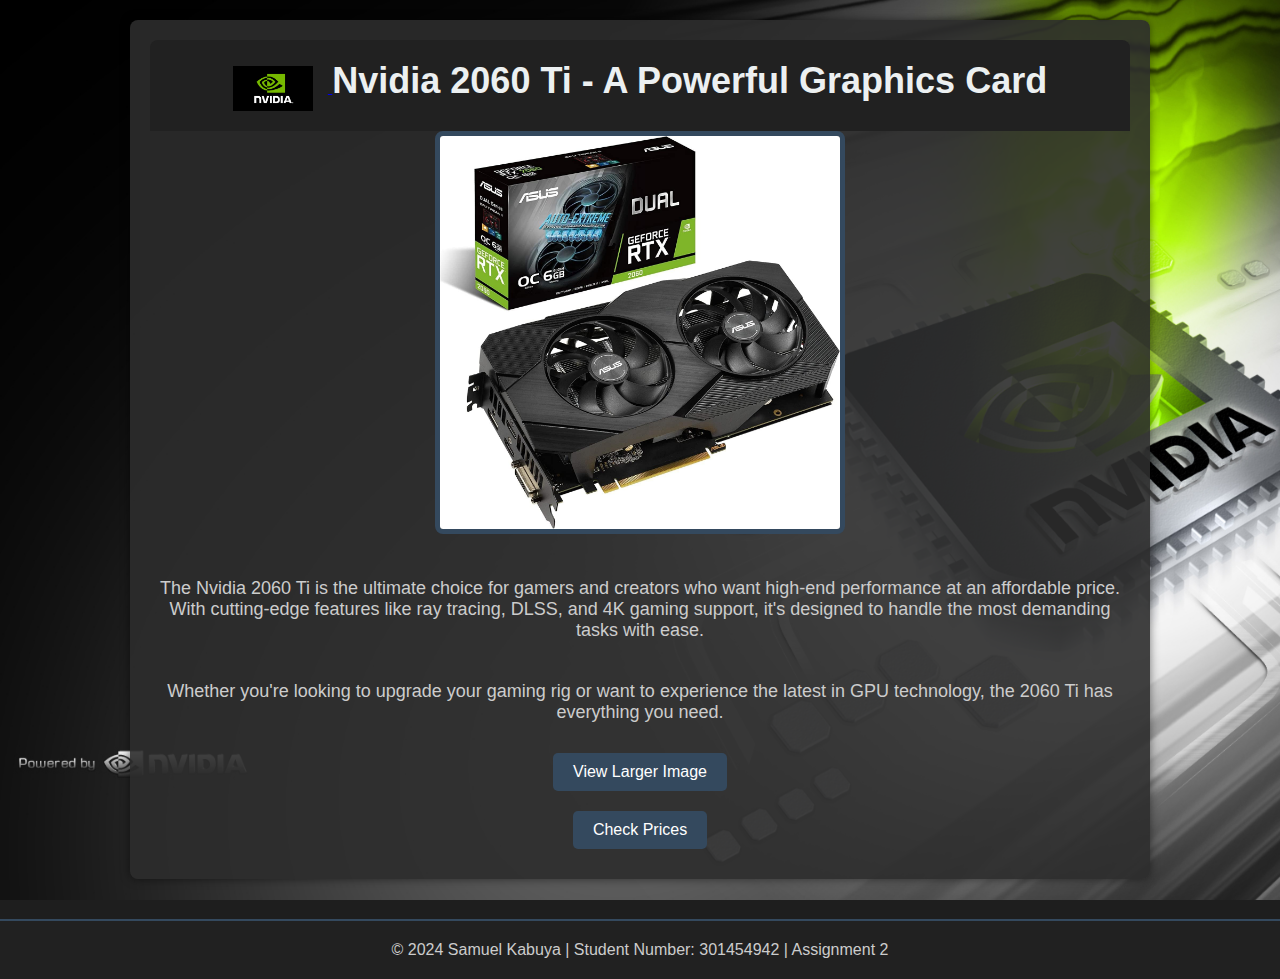
<file: index.html>
<!DOCTYPE html>
<html lang="en">
<head>
    <meta charset="UTF-8">
    <meta name="viewport" content="width=device-width, initial-scale=1.0">
    <title>Home - Nvidia 2060 Ti</title>
    <link rel="stylesheet" href="styles.css">
</head>
<body>
    <div class="container">
        <header class="banner">
            <a href="https://www.nvidia.com/en-us/geforce/20series/" target="_blank">
                <img src="nvidia-logo.png" alt="Nvidia Logo">
            </a>
            <h1>Nvidia 2060 Ti - A Powerful Graphics Card</h1>
        </header>

        <section class="overview">
            <div class="image-center">
                <img src="nvidia-2060-ti.png" alt="Nvidia 2060 Ti Graphics Card">
            </div>
            <p>
                The Nvidia 2060 Ti is the ultimate choice for gamers and creators who want high-end performance at an affordable price.
                With cutting-edge features like ray tracing, DLSS, and 4K gaming support, it's designed to handle the most demanding tasks with ease.
            </p>
            <p>
                Whether you're looking to upgrade your gaming rig or want to experience the latest in GPU technology, the 2060 Ti has everything you need.
            </p>
            <a href="details.html" class="btn">View Larger Image</a>
            <a href="pricing.html" class="btn">Check Prices</a>
        </section>
    </div>
    
    <!-- Footer Section -->
    <footer>
        <p>© 2024 Samuel Kabuya | Student Number: 301454942 | Assignment 2</p>
    </footer>
</body>
</html>
</file>
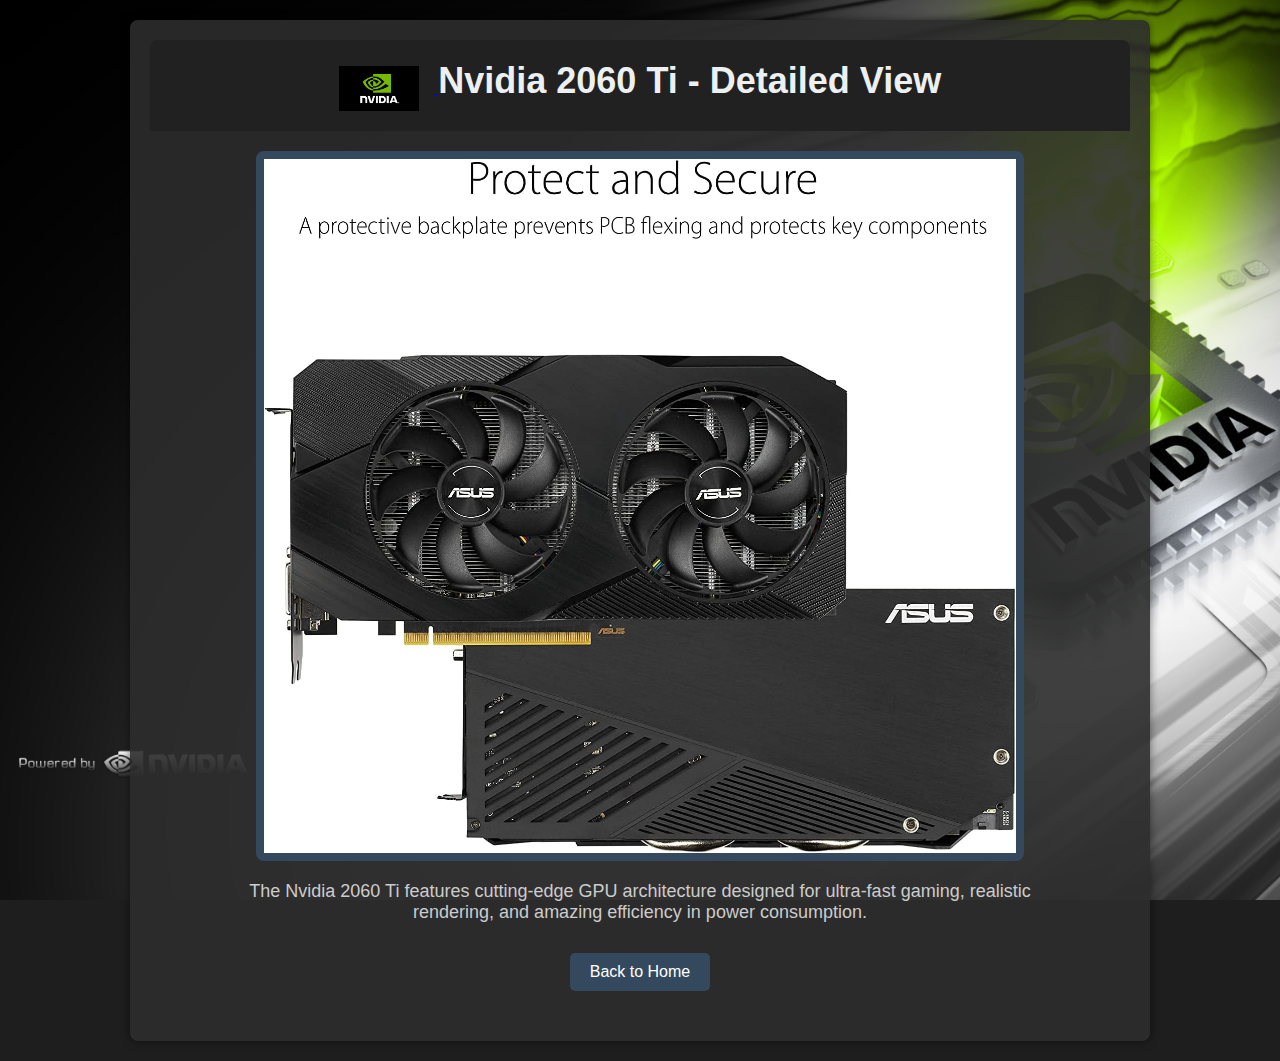
<file: details.html>
<!DOCTYPE html>
<html lang="en">
<head>
    <meta charset="UTF-8">
    <meta name="viewport" content="width=device-width, initial-scale=1.0">
    <title>Details - Nvidia 2060 Ti</title>
    <link rel="stylesheet" href="styles.css">
</head>
<body>
    <div class="container">
        <header class="banner">
            <a href="https://www.nvidia.com/en-us/geforce/20series/" target="_blank">
                <img src="nvidia-logo.png" alt="Nvidia Logo">
            </a>
            <h1>Nvidia 2060 Ti - Detailed View</h1>
        </header>

        <section class="details">
            <div class="image-center">
                <img src="nvidia-2060-ti-large.png" alt="Nvidia 2060 Ti Large Image">
            </div>
            <p>
                The Nvidia 2060 Ti features cutting-edge GPU architecture designed for ultra-fast gaming, realistic rendering, and amazing efficiency in power consumption.
            </p>
            <a href="index.html" class="btn">Back to Home</a>
        </section>
    </div>
</body>
</html>
</file>
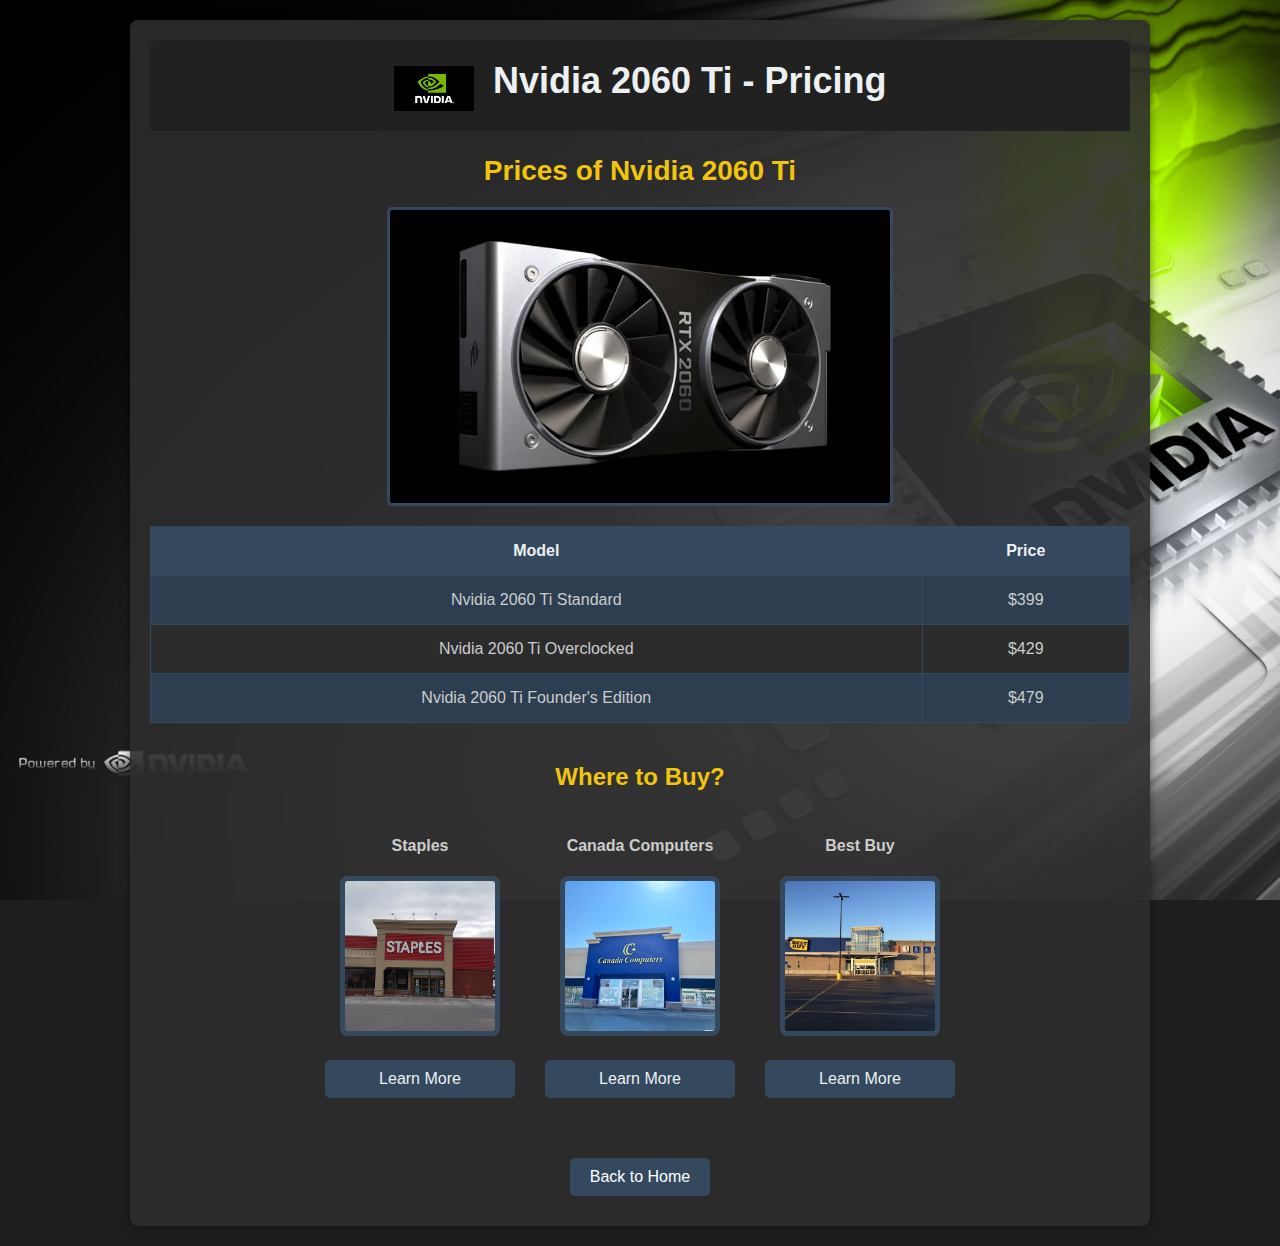
<file: pricing.html>
<!DOCTYPE html>
<html lang="en">
<head>
    <meta charset="UTF-8">
    <meta name="viewport" content="width=device-width, initial-scale=1.0">
    <title>Pricing - Nvidia 2060 Ti</title>
    <link rel="stylesheet" href="styles.css">
</head>
<body>
    <div class="container">
        <div class="banner">
            <img src="nvidia-logo.png" alt="Nvidia Logo">
            <h1>Nvidia 2060 Ti - Pricing</h1>
        </div>

        <h2>Prices of Nvidia 2060 Ti</h2>

        <img class="pricing-img" src="Image-for-prices.png" alt="Pricing Image">

        <table>
            <thead>
                <tr>
                    <th>Model</th>
                    <th>Price</th>
                </tr>
            </thead>
            <tbody>
                <tr>
                    <td>Nvidia 2060 Ti Standard</td>
                    <td>$399</td>
                </tr>
                <tr>
                    <td>Nvidia 2060 Ti Overclocked</td>
                    <td>$429</td>
                </tr>
                <tr>
                    <td>Nvidia 2060 Ti Founder's Edition</td>
                    <td>$479</td>
                </tr>
            </tbody>
        </table>

        <div class="places-section">
            <h3>Where to Buy?</h3>
            <div class="places-list">
                <div class="place">
                    <h4>Staples</h4>
                    <img src="store1.png" alt="Store 1">
                    <a href="https://www.staples.ca/collections/graphics-cards-7300" target="_blank" class="btn">Learn More</a>
                </div>
                <div class="place">
                    <h4>Canada Computers</h4>
                    <img src="store2.png" alt="Store 2">
                    <a href="https://www.canadacomputers.com/index.php?cPath=43" target="_blank" class="btn">Learn More</a>
                </div>
                <div class="place">
                    <h4>Best Buy</h4>
                    <img src="store3.png" alt="Store 3">
                    <a href="https://www.bestbuy.ca/en-ca/category/graphics-cards/20397" target="_blank" class="btn">Learn More</a>
                </div>
            </div>
        </div>

        <!-- Back to Home Button -->
        <div class="back-to-home">
            <a href="index.html" class="btn">Back to Home</a>
        </div>
    </div>
</body>
</html>
</file>
<file: styles.css>
/* General Styling */
body {
    margin: 0;
    padding: 0;
    font-family: 'Arial', sans-serif;
    background-color: #1e1e1e;
    color: #ccc;
    background-image: url('nvidia-background.png');
    background-size: cover;
    background-position: center;
    background-attachment: fixed;
    background-repeat: no-repeat;
}

.container {
    width: 980px;
    margin: 20px auto;
    padding: 20px;
    background-color: rgba(44, 44, 44, 0.9);
    box-shadow: 0 0 10px rgba(0, 0, 0, 0.5);
    border-radius: 8px;
}

/* Banner Section */
.banner {
    background-color: #212121;
    color: #ecf0f1;
    text-align: center;
    padding: 20px;
    border-radius: 8px 8px 0 0;
}

.banner img {
    width: 80px;
    vertical-align: middle;
    margin-right: 15px;
}

h1 {
    display: inline-block;
    font-size: 36px;
    margin: 0;
}

/* Headings */
h2 {
    text-align: center;
    font-size: 28px;
    color: #f1c40f;
    margin-bottom: 20px;
}

/* Buttons */
.btn {
    display: inline-block;
    padding: 10px 20px;
    background-color: #34495e;
    color: #fff;
    text-align: center;
    text-decoration: none;
    margin: 10px 5px;
    border-radius: 5px;
    transition: background-color 0.3s ease;
}

.btn:hover {
    background-color: #1abc9c;
}

/* Product Overview Section */
.overview {
    display: flex;
    align-items: center;
    flex-direction: column;
}

.image-center {
    text-align: center;
    margin: 0 auto 20px auto;
}

.image-center img {
    max-width: 100%;
    width: 400px;
    border: 5px solid #34495e;
    border-radius: 8px;
}

.overview p {
    text-align: center;
    font-size: 18px;
    color: #ccc;
    margin: 20px 0;
}

/* Details Section - Large Image Centering */
.details {
    text-align: center;
    padding: 20px;
}

.details .image-center {
    display: flex;
    justify-content: center;
    align-items: center;
    margin-bottom: 20px;
}

.details img {
    width: 80%;
    max-width: 800px;
    border: 8px solid #34495e;
    border-radius: 8px;
}

.details p {
    font-size: 18px;
    color: #ccc;
    max-width: 800px;
    margin: 20px auto;
}

/* Pricing Table Section */
table {
    width: 100%;
    border-collapse: collapse;
    margin-top: 20px;
    background-color: #2c3e50;
}

th, td {
    padding: 15px;
    text-align: center;
    border: 1px solid #34495e;
}

th {
    background-color: #34495e;
    color: #ecf0f1;
}

tr:nth-child(even) {
    background-color: #2c2c2c;
}

tr:hover {
    background-color: #34495e;
}

/* Pricing Image Styling */
.pricing-img {
    display: block;
    margin: 20px auto;
    width: 100%;
    max-width: 500px;
    border: 3px solid #34495e;
    border-radius: 5px;
}

/* New Places Section */
.places-section {
    margin-top: 40px;
    text-align: center;
}

.places-section h3 {
    font-size: 24px;
    color: #f1c40f;
}

.places-section .places-list {
    display: flex;
    justify-content: center;
    gap: 20px;
    flex-wrap: wrap;
}

.places-section .place {
    width: 200px;
    text-align: center;
    margin-bottom: 20px;
}

.places-section .place img {
    width: 150px;
    height: 150px;
    object-fit: cover;
    border: 5px solid #34495e;
    border-radius: 8px;
    margin-bottom: 10px;
}

.places-section .place a {
    display: block;
    margin-top: 10px;
    color: #ecf0f1;
    font-size: 16px;
    text-decoration: none;
}

.places-section .place a:hover {
    color: #1abc9c;
}

/* Responsive Design */
@media (max-width: 768px) {
    .container {
        width: 90%;
        padding: 10px;
    }

    .overview {
        flex-direction: column;
        text-align: center;
    }

    .overview img {
        margin: 0 0 15px 0;
    }

    .details img {
        width: 100%;
    }

    .places-section .places-list {
        flex-direction: column;
    }

    .places-section .place {
        width: 100%;
    }
}

/* Styling for the back-to-home button */
.back-to-home {
    text-align: center;
    margin-top: 20px;
}

footer {
    background-color: #212121; /* Dark background color for footer */
    text-align: center; /* Center the text */
    padding: 20px; /* Space around the content */
    position: relative; /* Allows for better positioning of content */
    margin-top: 40px; /* Adds space above the footer */
    color: #ccc; /* Light grey text color */
    border-top: 2px solid #34495e; /* Adds a subtle border on top */
}

footer p {
    margin: 0; /* Removes extra spacing */
    font-size: 16px; /* Makes the font size readable */
}

footer p a {
    color: #f1c40f; /* Goldish color for any links */
    text-decoration: none; /* Removes underlines from links */
}

footer p a:hover {
    color: #1abc9c; /* Changes the color on hover for links */
}
</file>
